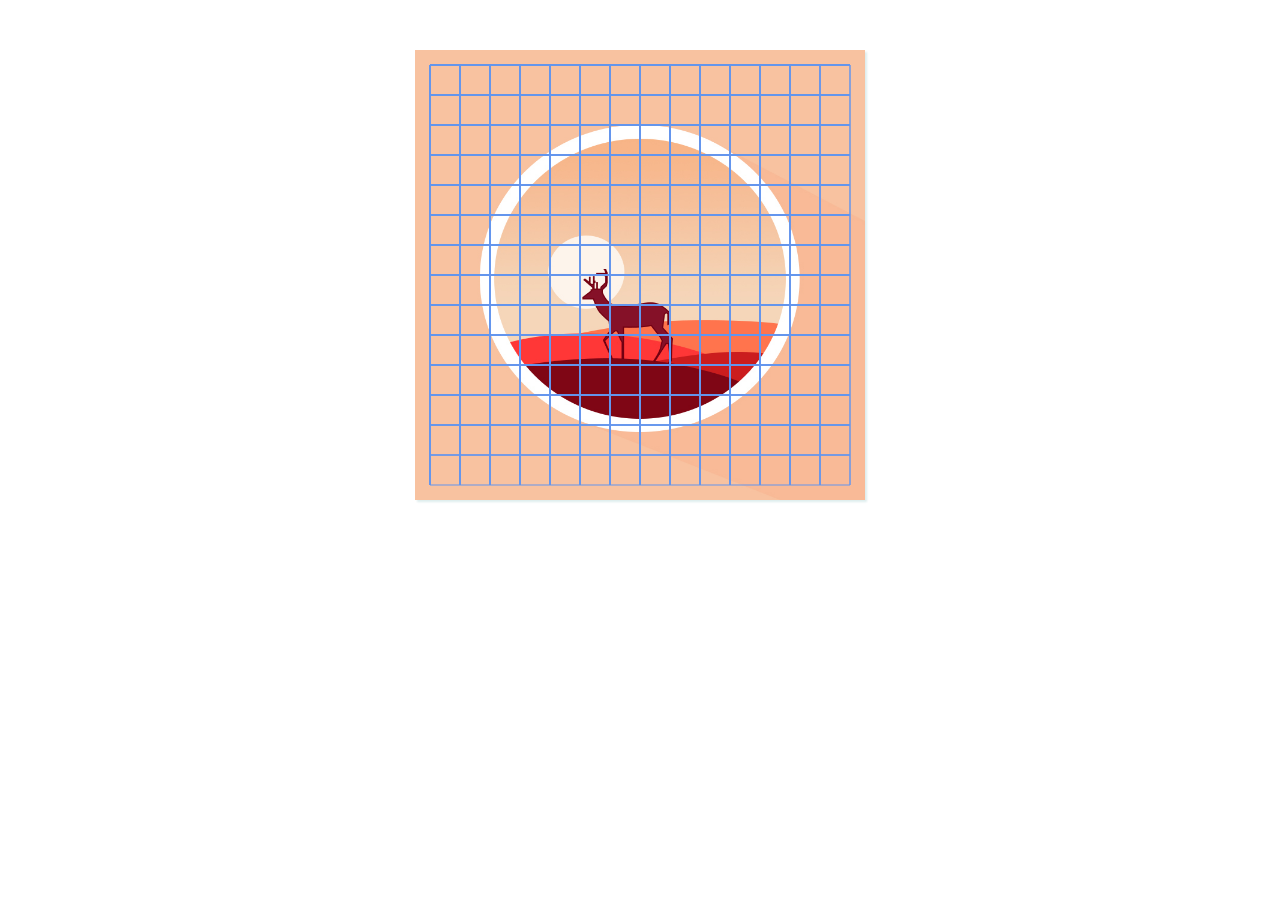
<file: 人机五子棋/index.html>
<!DOCTYPE html>
<html>
	<head>
		<meta charset="UTF-8">
		<title>五子棋</title>
		<link rel="stylesheet" type="text/css" href="css/style.css"/>
		
	</head>
	<body>
		<canvas id="chess" width="450px" height="450px"></canvas>
		

		<script src="js/script.js" type="text/javascript" charset="utf-8"></script>
	</body>
</html>
</file>
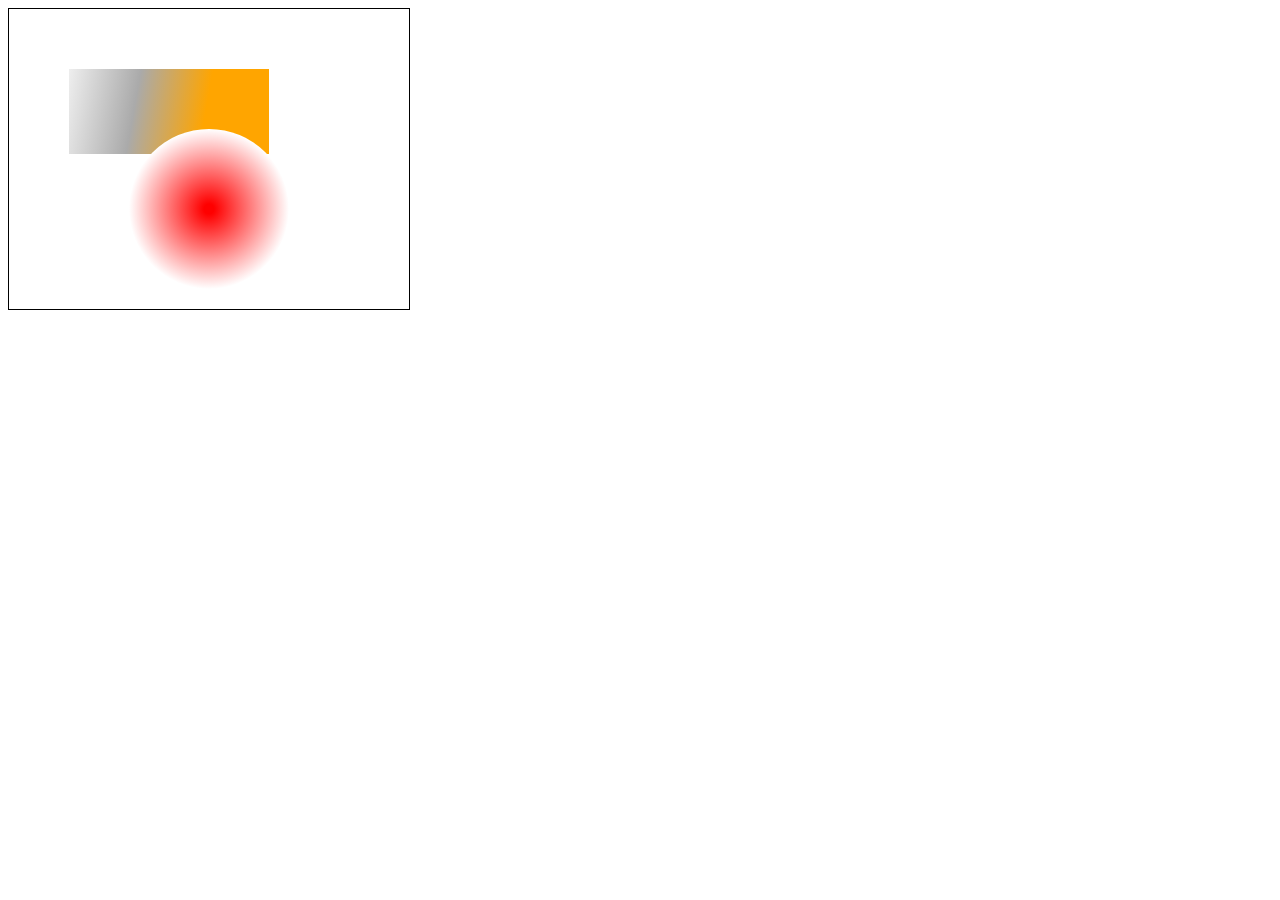
<file: index10.html>
<!DOCTYPE html>
<html>
	<head>
		<meta charset="UTF-8">
		<title></title>
		<script type="text/javascript">
			function init(){
				var can=document.getElementById("can");
				var ctx=can.getContext("2d");
				
				var g=ctx.createLinearGradient(60,60,200,85);
				g.addColorStop(0,"#eee");
				g.addColorStop(0.5,"#aaa");
				g.addColorStop(1,"orange");
				
				ctx.fillStyle=g; // 色路径
				 
				ctx.fillRect(60,60,200,85); 
				
				
//				画一个圆
				var grd2=ctx.createRadialGradient(200,200,5,200,200,80);
				
				grd2.addColorStop(0,"red");
				grd2.addColorStop(1,"white");
				ctx.beginPath();
				ctx.arc(200,200,80,0,2*Math.PI,false);
				
				ctx.closePath();
				ctx.fillStyle=grd2;
				ctx.fill();
			}
		</script>
	</head>
	<body onload="init()">
		<canvas id="can" width="400" height="300" style="border: solid 1px #000;"></canvas>
	</body>
</html>
</file>
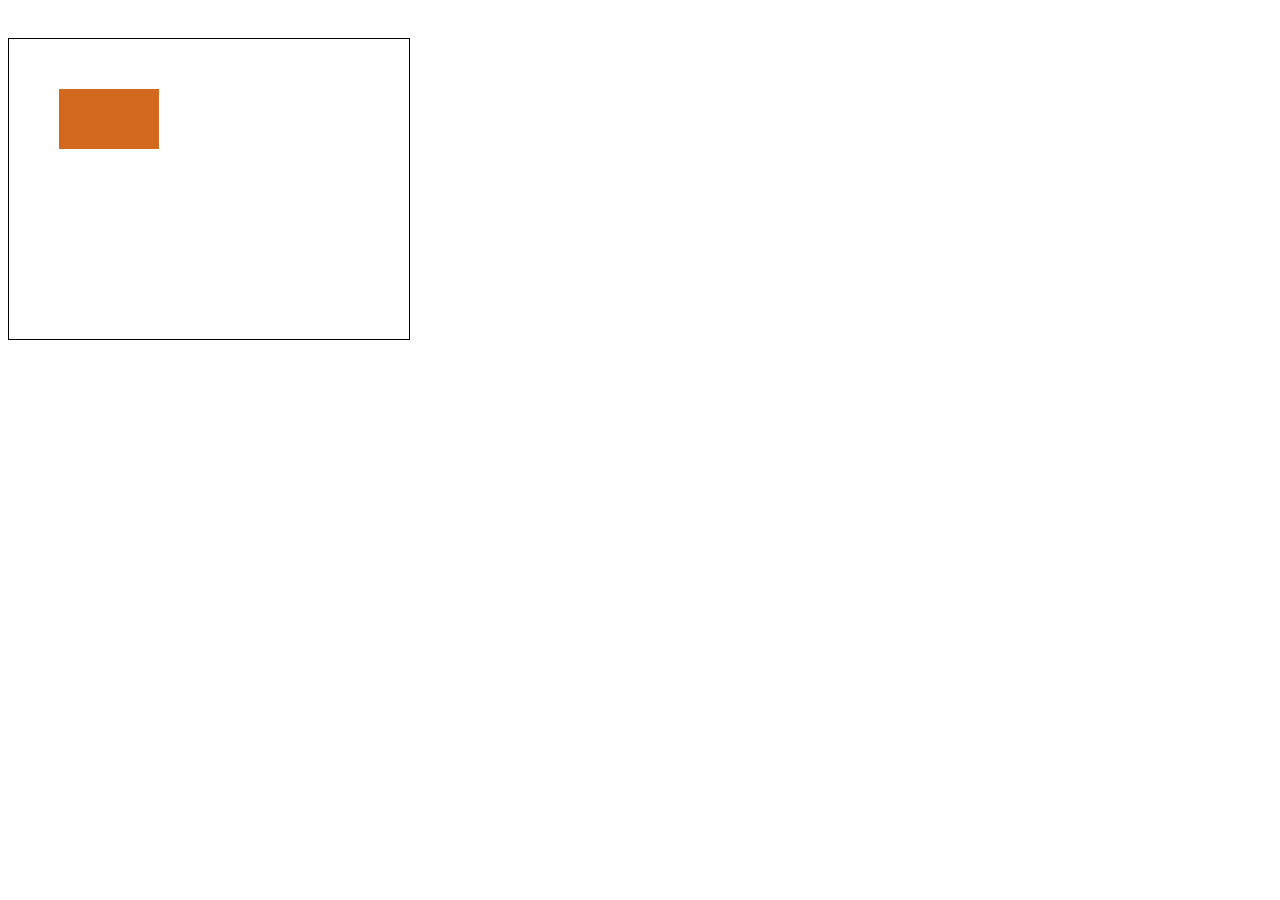
<file: index2.html>
<!DOCTYPE html>
<html>
	<head>
		<meta charset="utf-8" />
		<title></title>
		
		<script type="text/javascript">
		function init(){
			var can=document.getElementById("can");
			var ctx=can.getContext("2d");
			ctx.fillStyle="chocolate";
			ctx.fillRect(50,50,100,60);
		}
		</script>
	</head>
	<body onload="init()">
		
		
		<canvas id="can" width="400" height="300" style="border:solid 1px #000;margin: 30px auto;"></canvas>
		
		
		
	</body>
</html>
</file>
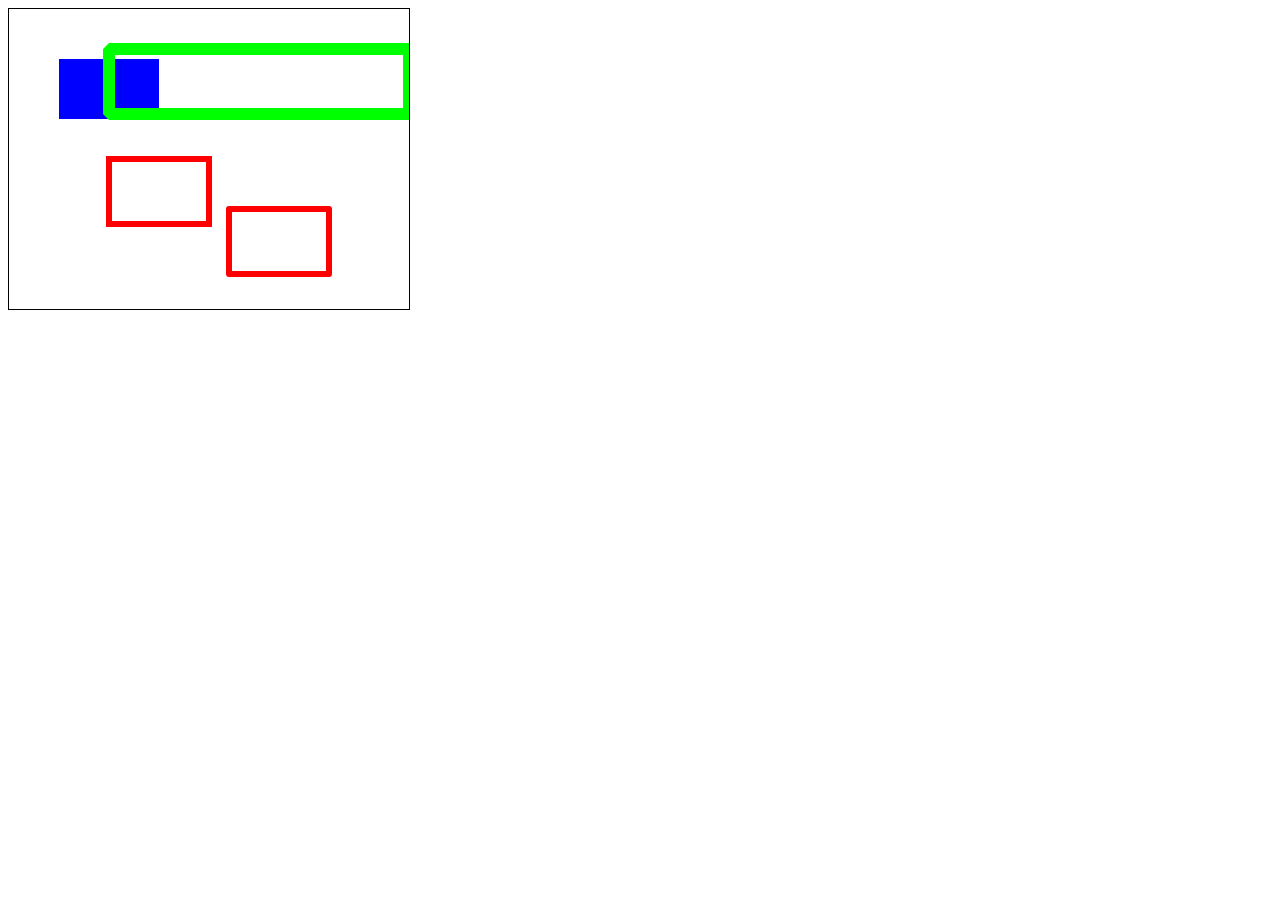
<file: index3.html>
<!DOCTYPE html>
<html>
	<head>
		<meta charset="UTF-8">
		<title></title>
		<script type="text/javascript">
			function init(){
				var can=document.getElementById("can");
				var ctx=can.getContext("2d");
				/*实心矩形*/
				ctx.fillStyle="blue";
				ctx.fillRect(50,50,100,60);
				/*无倒角方形框*/
				ctx.strokeStyle="red";
				ctx.lineWidth="6";
				ctx.lineJoin="miter";
				ctx.strokeRect(100,150,100,65);
				/*圆角方形框*/
				ctx.lineJoin="round";
				ctx.strokeRect(220,200,100,65);
			    /*倒角方形框*/
				ctx.strokeStyle="#0f0";
				ctx.lineWidth="12";
				ctx.lineJoin="bevel";
				ctx.strokeRect(100,40,300,65);
			}
		</script>
	</head>
	<body onload="init()">
		<canvas id="can" width="400" height="300" style="border: solid 1px #000;"></canvas>
	</body>
</html>
</file>
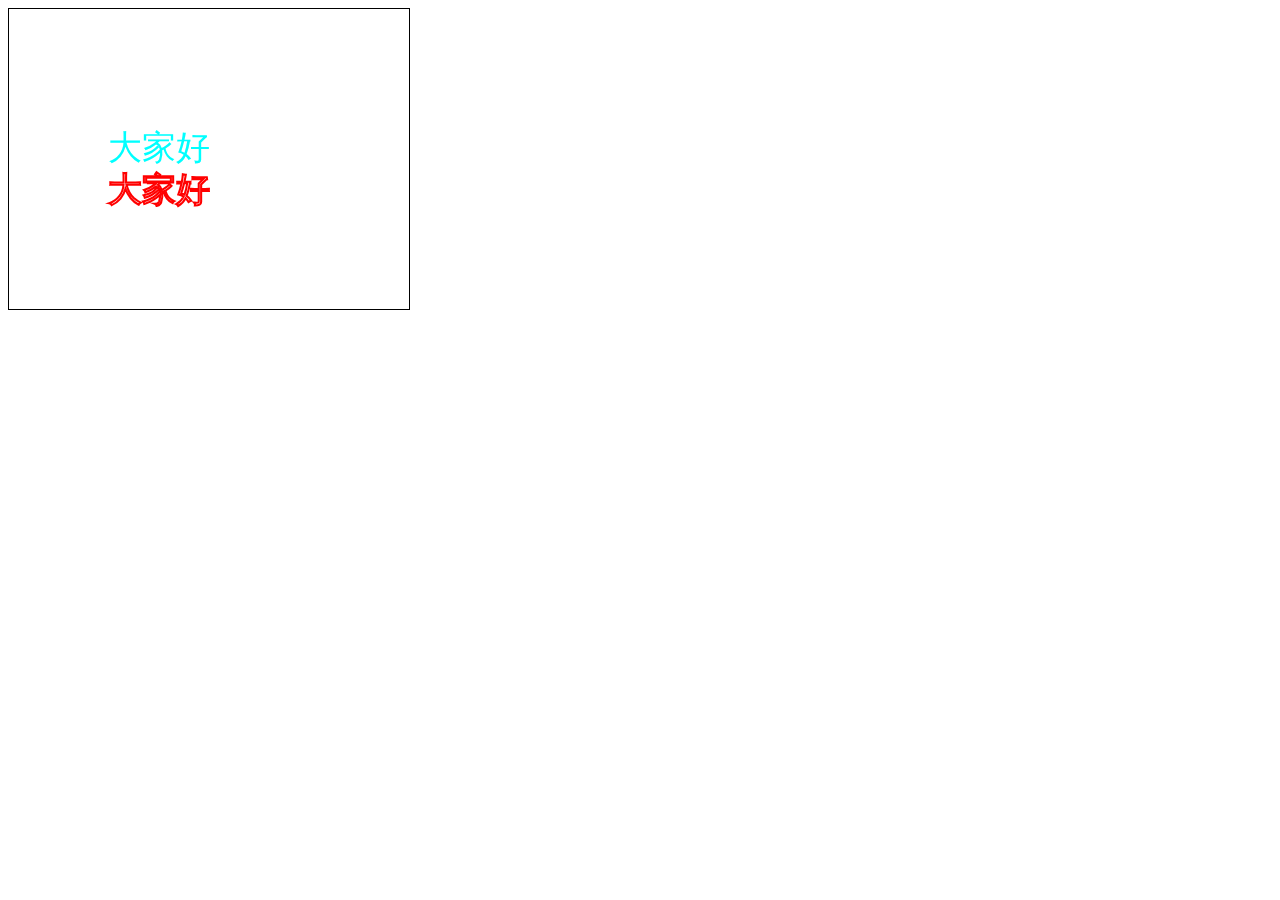
<file: index4.html>
<!DOCTYPE html>
<html>
	<head>
		<meta charset="UTF-8">
		<title></title>
		<script type="text/javascript">
			function init(){
				var can=document.getElementById("can");
				var ctx=can.getContext("2d");
				
				ctx.textAlign="center";/*文本水平对齐方式*/
				ctx.textBaseline="center";/*文本垂直对齐方式*/
				ctx.fillStyle="aqua"
				ctx.font="34px 微软雅黑";
				ctx.fillText("大家好",150,150);
				
				ctx.textBaseline="bottom";
				ctx.strokeStyle="red";
				ctx.font="bold 34px 微软雅黑";
				ctx.strokeText("大家好",150,200);
				
			}
		</script>
	</head>
	<body onload="init()">
		<canvas id="can" width="400" height="300" style="border: solid 1px #000;"></canvas>
	</body>
</html>
</file>
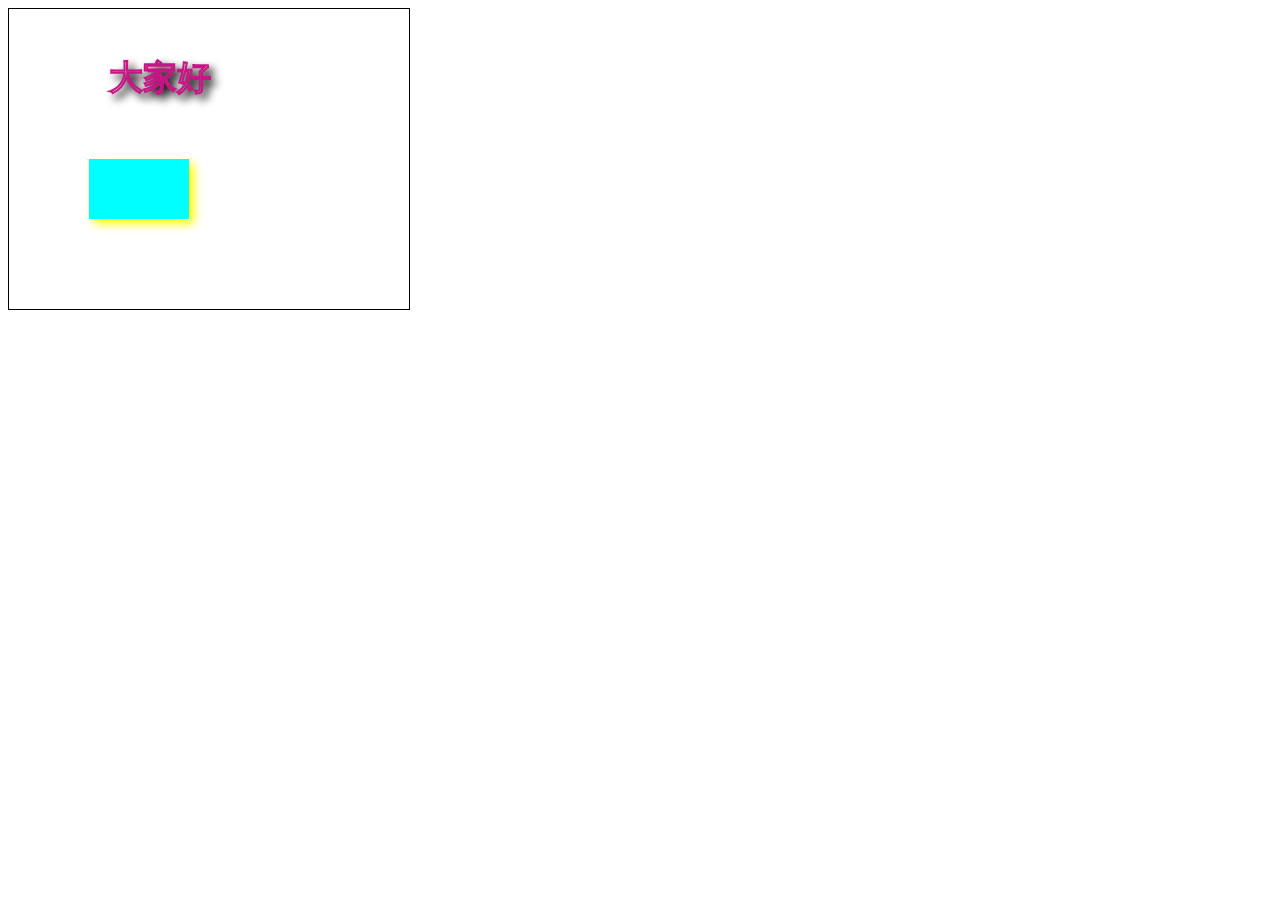
<file: index5.html>
<!DOCTYPE html>
<html>
	<head>
		<meta charset="UTF-8">
		<title></title>
		<script type="text/javascript">
			function init(){
				var can=document.getElementById("can");
				var ctx=can.getContext("2d");
				
//				ctx.beginPath();
//				ctx.lineWidth="2";
//				ctx.strokeStyle="red"; // 红色路径
//				ctx.moveTo(0,20);
//				ctx.lineTo(250,20);
//				ctx.stroke(); 
//				
//				ctx.lineWidth="2";
//				ctx.textBaseline="top";
				ctx.shadowBlur="9";/*阴影模糊程度*/
				ctx.shadowOffsetX="5";/*阴影偏移*/
				ctx.shadowOffsetY="5"
				
				ctx.shadowColor="#000";
				ctx.strokeStyle="mediumvioletred"; 
				ctx.font="bold 34px 微软雅黑";
				ctx.strokeText("大家好",100,80);
				
				ctx.fillStyle="aqua";
				
				
				ctx.shadowBlur="9";
				ctx.shadowColor="yellow";
				ctx.shadowOffsetX=5;
				ctx.shadowOffsetY=5;
				ctx.fillRect(80,150,100,60);
				
			}
		</script>
	</head>
	<body onload="init()">
		<canvas id="can" width="400" height="300" style="border: solid 1px #000;"></canvas>
	</body>
</html>
</file>
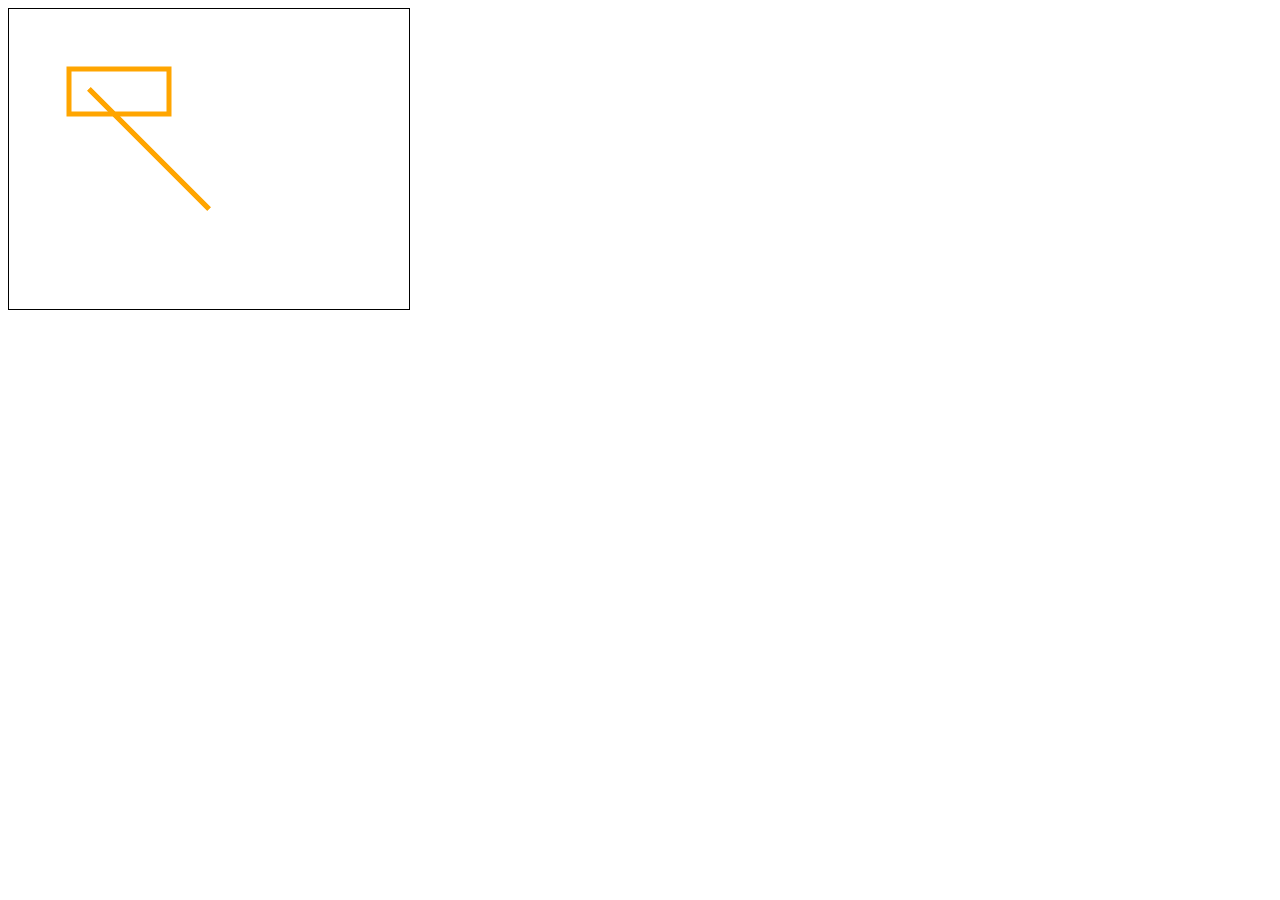
<file: index6.html>
<!DOCTYPE html>
<html>
	<head>
		<meta charset="UTF-8">
		<title></title>
		<script type="text/javascript">
			function init(){
				var can=document.getElementById("can");
				var ctx=can.getContext("2d");
				
				ctx.beginPath();
				ctx.lineWidth="5";
				ctx.strokeStyle="orange"; // 红色路径
				ctx.moveTo(80,80);
				ctx.lineTo(200,200);
				ctx.stroke(); 
				
				ctx.rect(60,60,100,45);
				ctx.stroke(); 
			}
		</script>
	</head>
	<body onload="init()">
		<canvas id="can" width="400" height="300" style="border: solid 1px #000;"></canvas>
	</body>
</html>
</file>
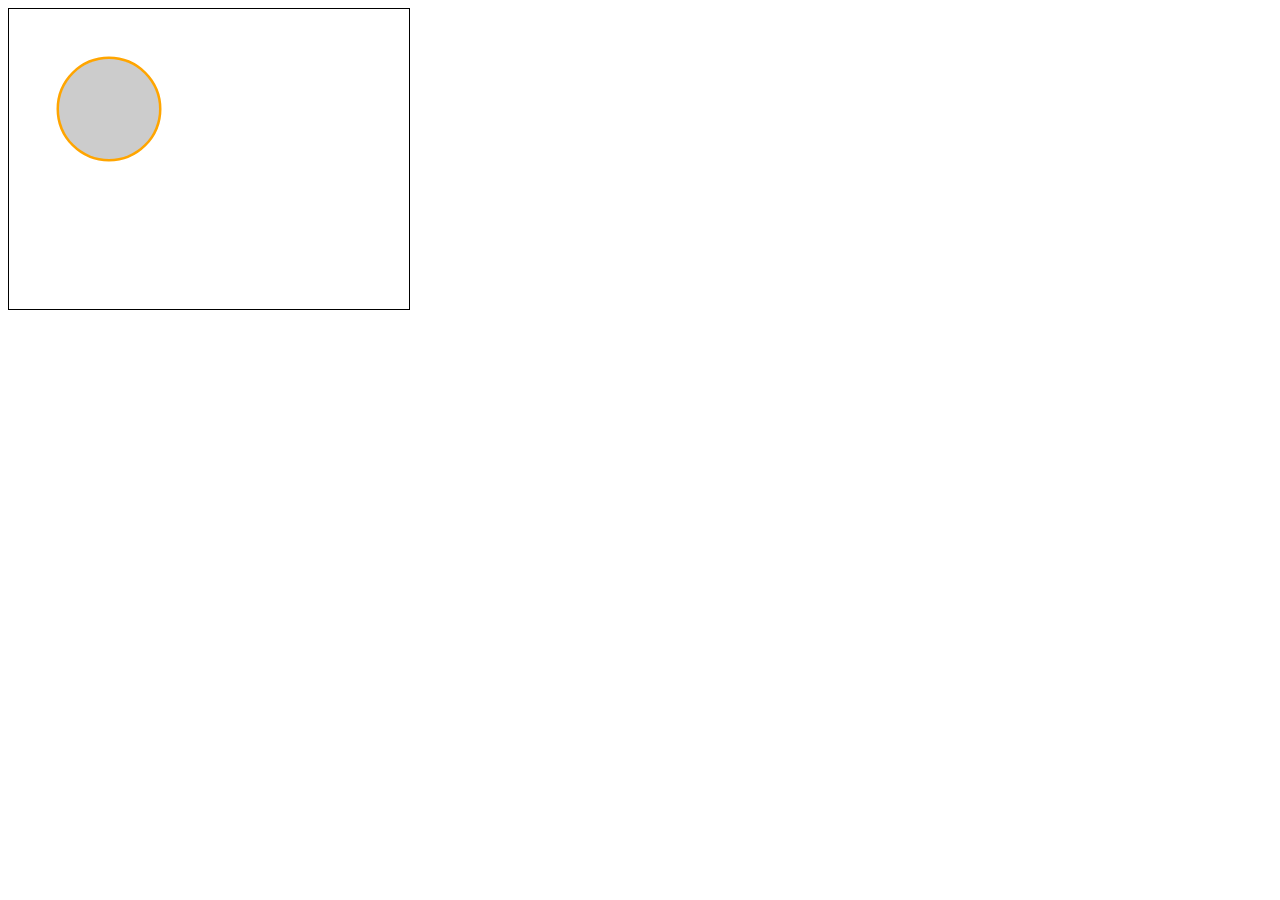
<file: index7.html>
<!DOCTYPE html>
<html>
	<head>
		<meta charset="UTF-8">
		<title></title>
		<script type="text/javascript">
			function init(){
				var can=document.getElementById("can");
				var ctx=can.getContext("2d");
				
				ctx.beginPath();
				ctx.lineWidth="5";
				ctx.strokeStyle="orange"; // 红色路径
				ctx.arc(100,100,50,0,2*Math.PI);
				ctx.stroke(); 
				ctx.fillStyle="#ccc";
				ctx.fill();
				
				
			}
		</script>
	</head>
	<body onload="init()">
		<canvas id="can" width="400" height="300" style="border: solid 1px #000;"></canvas>
	</body>
</html>
</file>
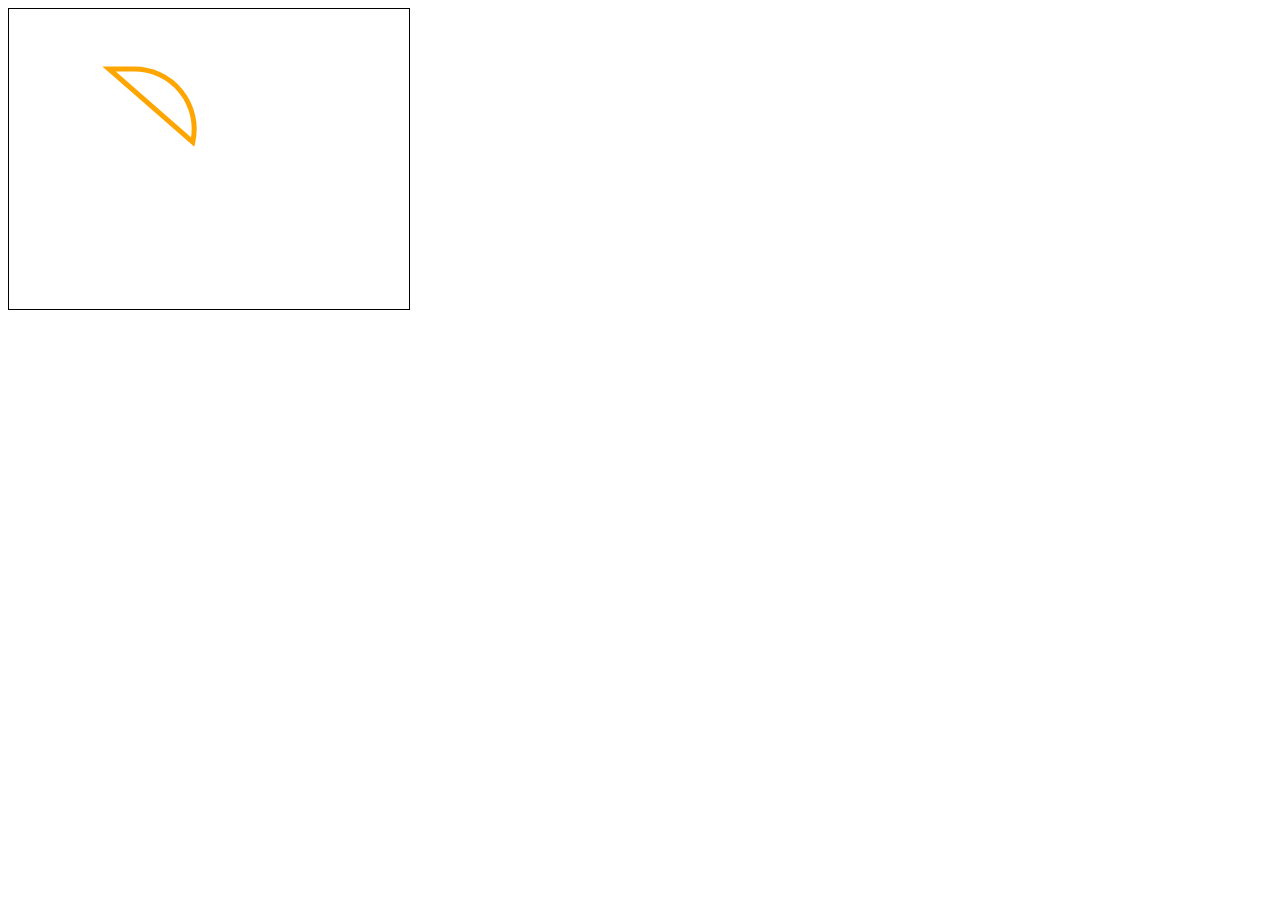
<file: index8.html>
<!DOCTYPE html>
<html>

	<head>
		<meta charset="UTF-8">
		<title></title>
		<script type="text/javascript">
			function init() {
				var can = document.getElementById("can");
				var ctx = can.getContext("2d");

				ctx.beginPath();
				ctx.moveTo(100, 60); // 创建开始点
//				ctx.lineTo(100, 20); // 创建水平线
				ctx.arcTo(200, 60, 180, 150, 60); // 创建弧
//				ctx.lineTo(150, 120); // 创建垂直线
				ctx.closePath();
				ctx.lineWidth = "5";
				ctx.strokeStyle = "orange"; // 橘色路径

				ctx.stroke();

			}
		</script>
	</head>

	<body onload="init()">
		<canvas id="can" width="400" height="300" style="border: solid 1px #000;"></canvas>
	</body>

</html>
</file>
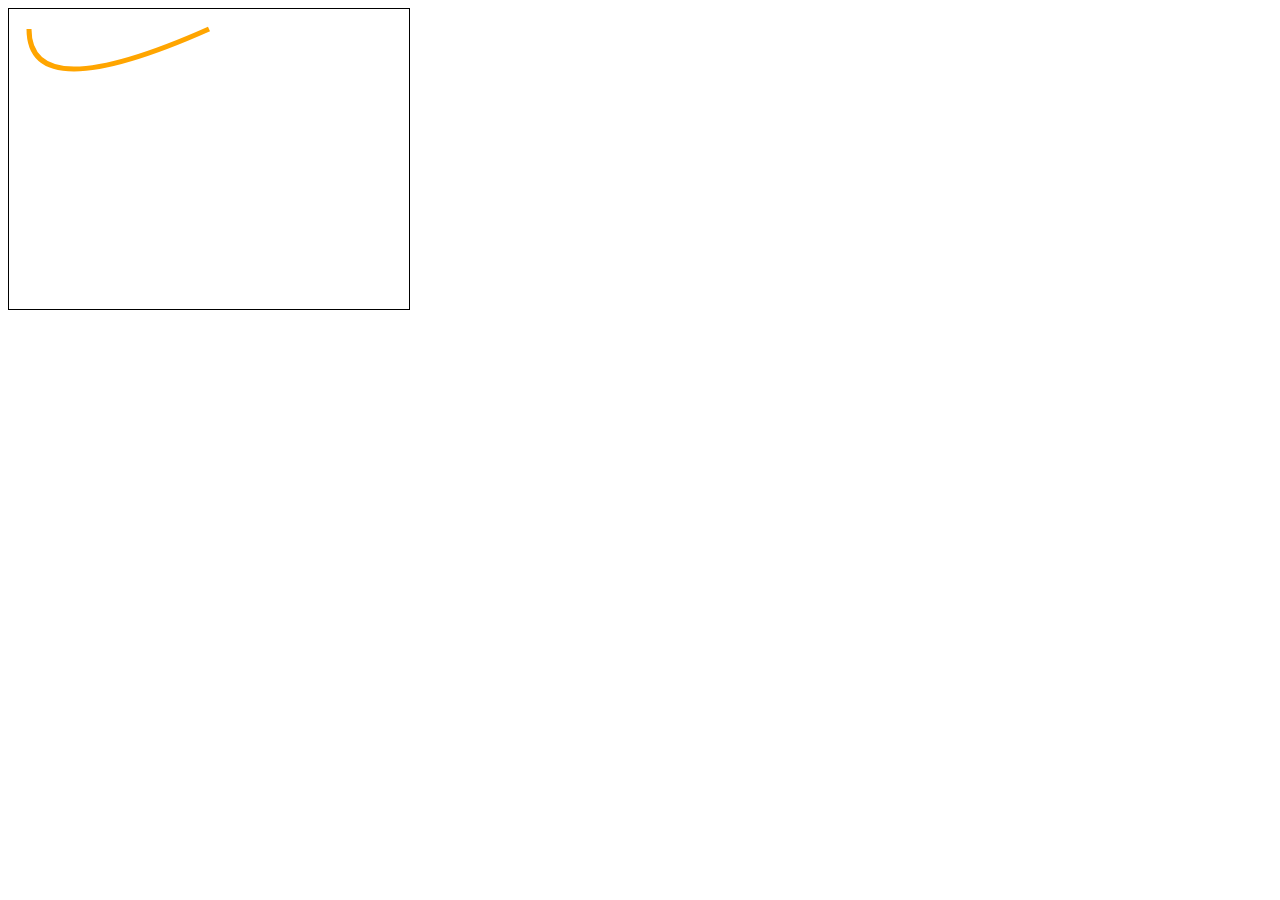
<file: index9.html>
<!DOCTYPE html>
<html>
	<head>
		<meta charset="UTF-8">
		<title></title>
		<script type="text/javascript">
			function init(){
				var can=document.getElementById("can");
				var ctx=can.getContext("2d");
				
				ctx.beginPath();
//				ctx.moveTo(20,20);
//				ctx.bezierCurveTo(20,100,200,100,200,20);
				
				
				ctx.moveTo(20,20);
				ctx.quadraticCurveTo(20,100,200,20);
				ctx.lineWidth="5";
				ctx.strokeStyle="orange"; // s色路径
				
				ctx.stroke(); 

				
			}
		</script>
	</head>
	<body onload="init()">
		<canvas id="can" width="400" height="300" style="border: solid 1px #000;"></canvas>
	</body>
</html>
</file>
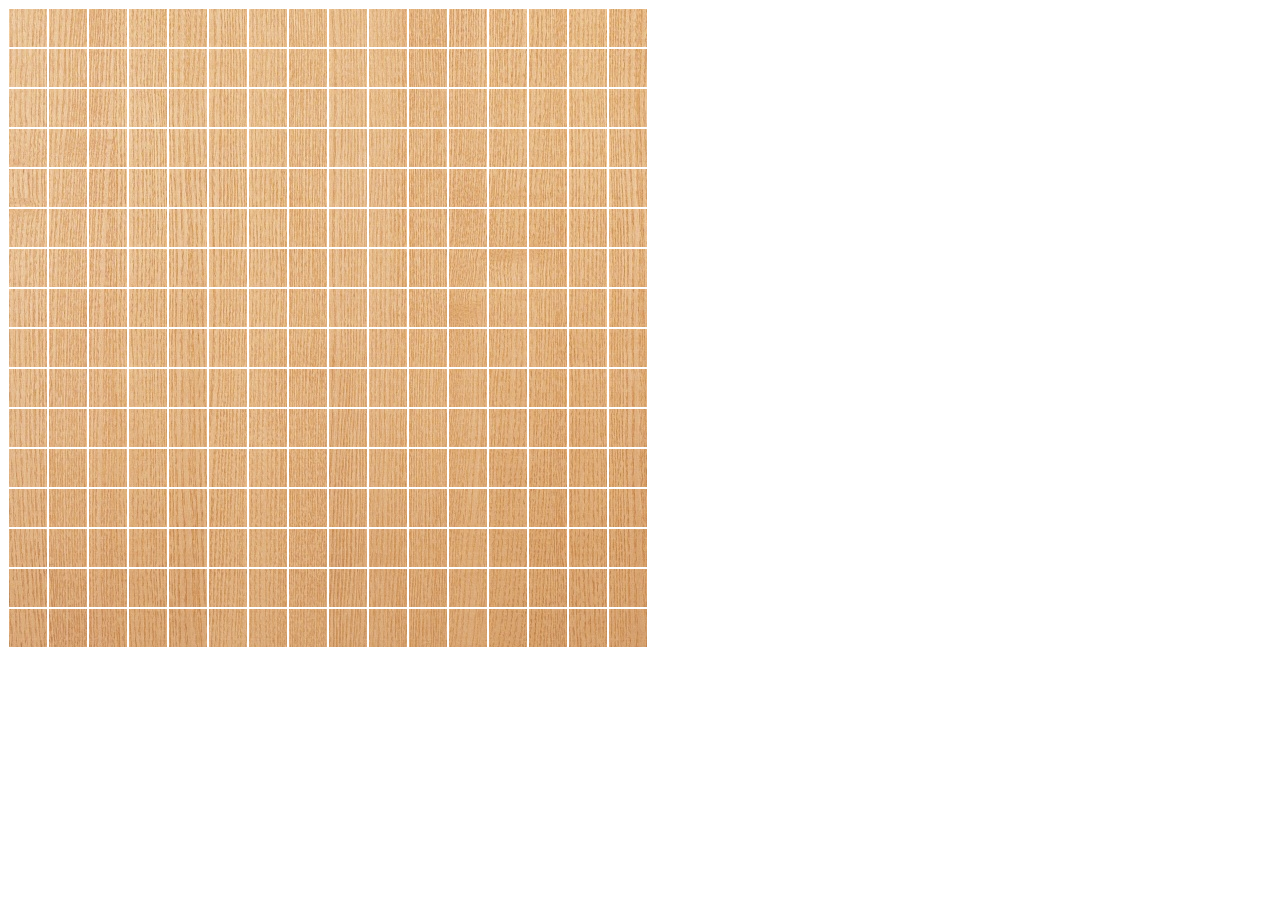
<file: 五子棋.html>
<!DOCTYPE html>
<html>

<head>
    <meta charset="UTF-8">
    <title></title>
    <style type="text/css">
        /**{margin: 0;padding: 0;}*/
    </style>
</head>

<body onload="gobang()">
    <canvas id="mycanvas" width="640" height="640" onclick="play(event)" style="background: url(bak.jpg);"></canvas>
    <script type="text/javascript">
        var canvas = document.getElementById("mycanvas");
        var c = canvas.getContext("2d");

        var isBlack = true; //是否轮到白棋子

        var img_b = new Image(); //绘制黑棋
        img_b.src = "img/black.png";
        var img_w = new Image();
        img_w.src = "img/white.png";

        var iswell = false; //是否赢棋

        var chessData = new Array(15); //初始化一个二维数组，用来保存棋子的信息，初始值为0，表示没有棋子
        for (var x = 0; x < 15; x++) {
            chessData[x] = new Array(15);
            for (var y = 0; y < 15; y++) {
                chessData[x][y] = 0;
            }
        }

        //绘制棋盘
        function gobang() {
            var x = 0;
            for (var i = 0; i <= 16; i++) {
                x = i * 40;

                c.beginPath(); //开启一个新的路径
                c.moveTo(x, 0); //定义起点
                c.lineTo(x, 640); //定义终点
                c.lineWidth = 2; //线条宽度
                c.strokeStyle = "#FFFFFF"; //颜色
                c.closePath(); //终止路径
                c.stroke(); //开始绘画

                c.beginPath();
                c.moveTo(0, x);
                c.lineTo(640, x);
                c.lineWidth = 2;
                c.strokeStyle = "#FFFfff";
                c.closePath();
                c.stroke();
            }
        }

        //点击棋盘 触发事件
        function play(e) {

            var e = e || window.event;

            var x = parseInt((e.offsetX - 20) / 40); //计算点击区域，棋子落子的横坐标的位置
            var y = parseInt((e.offsetY - 20) / 40); //计算点击区域，棋子落子的竖坐标的位置

            if (chessData[x][y] != 0) //数组不为零，表示数组值对应的棋盘位置有黑棋或白棋
            {
                alert("你不能在这个位置下棋子");
                return;
            }

            //哪个棋子下
            if (isBlack) {
                //黑子先行
                isBlack = false;
                drawChess(2, x, y);//绘制棋子
            } else {
                isBlack = true;
                drawChess(1, x, y);

            }


        }

        //绘制棋子，chess表示是白棋子还是黑棋，x,y表示棋子落下的坐标
        function drawChess(chess, x, y) {
            if (iswell) {
                alert("已经结束");
                location.reload();
                return;
            }


            if (x >= 0 && x < 15 && y >= 0 && y < 15) {
                //chess 1表示白棋子，2表示黑子
                if (chess == 1) {
                    c.drawImage(img_w, x * 40 + 20, y * 40 + 20);
                    chessData[x][y] = 1;
                } else {
                    c.drawImage(img_b, x * 40 + 20, y * 40 + 20);
                    chessData[x][y] = 2;
                }
                isWin(x, y, chess);//每次落子，都要检测是否满足赢棋的条件
            }
        }
        //判断输赢
        function isWin(x, y, chess) {
            var count1 = 0;
            var count2 = 0;
            var count3 = 0;
            var count4 = 0;
            //左右判断
            for (var i = x; i >= 0; i--) {
                if (chessData[i][y] != chess) {
                    break;
                }
                count1++;
            }

            for (var i = x + 1; i < 15; i++) {
                if (chessData[i][y] != chess) {
                    break;
                }
                count1++;
            }



            //上下计算
            for (var i = y; i >= 0; i--) {
                if (chessData[x][i] != chess) {
                    break;
                }
                count2++;
            }

            for (var i = y + 1; i < 15; i++) {
                if (chessData[x][i] != chess) {
                    break;
                }
                count2++;
            }


            //左上右下
            for (var i = x, j = y; i >= 0, j >= 0; i--, j--) //左上
            {
                if (chessData[i][j] != chess) {
                    break;
                }
                count3++;

            }


            for (var i = x + 1, j = y + 1; i < 15, j < 15; i++, j++) //右下
            {
                if (chessData[i][j] != chess) {
                    break;
                }
                count3++;

            }

            //右上，左下
            for (var i = x, j = y; i < 15, j >= 0; i++, j--) //右上
            {
                if (chessData[i][j] != chess) {
                    break;
                }
                count4++;

            }


            for (var i = x + 1, j = y + 1; i < 15, j >= 0; i--, j++) //左下
            {
                if (chessData[i][j] != chess) {
                    break;
                }
                count4++;

            }
            //判断输赢
            if (count1 >= 5 || count2 >= 5 || count3 >= 5 || count4 >= 5) {
                if (chess == 1) {
                    alert("白棋子赢了");
                } else {
                    alert("黑棋子赢了");
                }

                iswell = true;
            }

        }
    </script>
</body>

</html>
</file>
<file: 人机五子棋/css/style.css>
canvas{
	display: block;
	margin: 50px auto;
	box-shadow: 2px 2px 2px #deeded;
}
</file>
